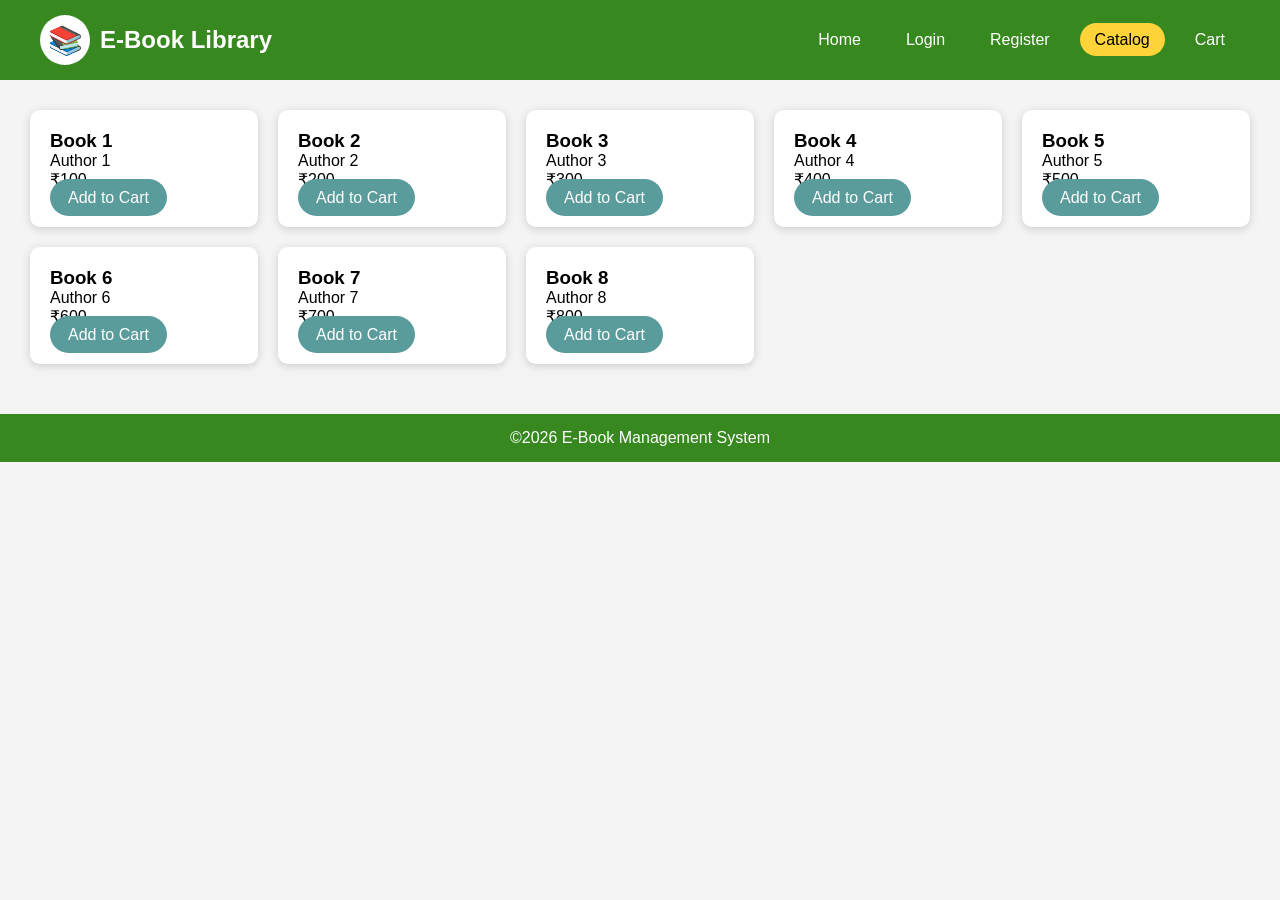
<file: Experiment-1/catalog.html>
<!DOCTYPE html>
<html>
    <head>
        <meta charset="UTF-8">
        <title>Catalog</title>
        <link rel="stylesheet" href="style.css">
    </head>
    <body>
        <header>
            <div class="logo">
                <div class="c">📚</div>
                <h2>E-Book Library</h2>
            </div>
            
            <nav>
                <ul>
                    <li>
                        <a href="index.html">Home</a>
                    </li>
                    <li>
                        <a href="login.html">Login</a>
                    </li>
                    <li>
                        <a href="register.html">Register</a>
                    </li>
                    <li>
                        <a href="catalog.html" class="active">Catalog</a>
                    </li>
                    <li>
                        <a href="cart.html">Cart</a>
                    </li>
                </ul>
            </nav>
        </header>
        
        <section class="books">
            <div class="card">
                
                <h3>Book 1</h3>
                <p>Author 1</p>
                <p>₹100</p>
                <a class="btn">Add to Cart</a>
                
            </div>
            <div class="card">
                <h3>Book 2</h3>
                <p>Author 2</p>
                <p>₹200</p>
                <a class="btn">Add to Cart</a>
            </div>
            <div class="card">
                <h3>Book 3</h3>
                <p>Author 3</p>
                <p>₹300</p>
                <a class="btn">Add to Cart</a>
            </div>
            <div class="card">
                <h3>Book 4</h3>
                <p>Author 4</p>
                <p>₹400</p>
                <a class="btn">Add to Cart</a>
            </div>
            <div class="card">
                <h3>Book 5</h3>
                <p>Author 5</p>
                <p>₹500</p>
                <a class="btn">Add to Cart</a>
            </div>
            <div class="card">
                <h3>Book 6</h3>
                <p>Author 6</p>
                <p>₹600</p>
                <a class="btn">Add to Cart</a>
            </div>
            <div class="card">
                <h3>Book 7</h3>
                <p>Author 7</p>
                <p>₹700</p>
                <a class="btn">Add to Cart</a>
            </div>
            <div class="card">
                <h3>Book 8</h3>
                <p>Author 8</p>
                <p>₹800</p>
                <a class="btn">Add to Cart</a>
            </div>
        </section>
        
        <footer>©2026 E-Book Management System</footer>
    
    </body>
</html>
</file>
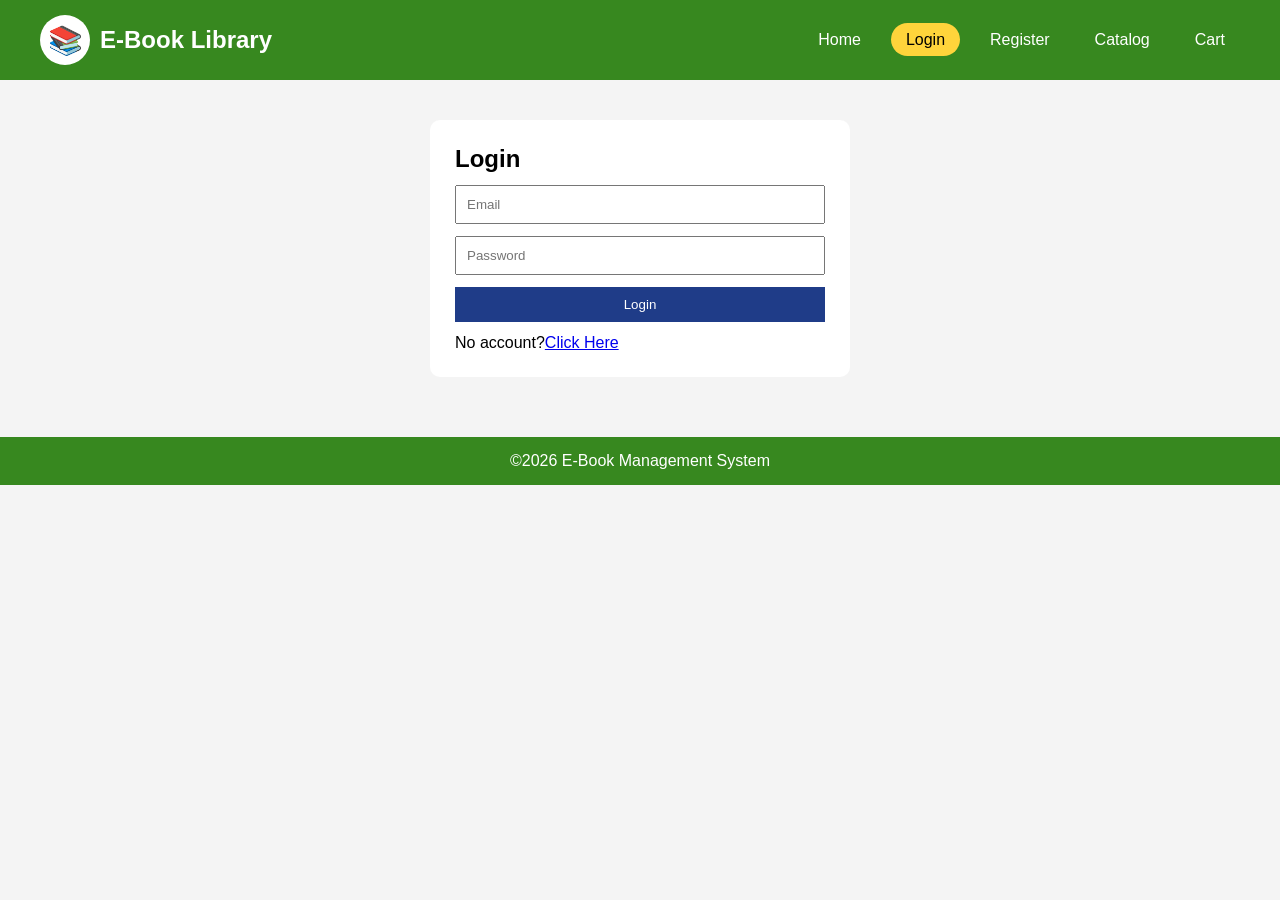
<file: Experiment-1/login.html>
<!DOCTYPE html>
<html>
    <head>
        <meta charset="UTF-8">
        <title>Login</title>
        <link rel="stylesheet" href="style.css">
    </head>
    <body>
        <header>
            <div class="logo">
                <div class="c">📚</div>
                <h2>E-Book Library</h2>
            </div>
            <nav>
                <ul>
                    <li>
                        <a href="index.html">Home</a>
                    </li>
                    <li>
                        <a href="login.html" class="active">Login</a>
                    </li>
                    <li>
                        <a href="register.html">Register</a>
                    </li>
                    <li>
                        <a href="catalog.html">Catalog</a>
                    </li>
                    <li>
                        <a href="cart.html">Cart</a>
                    </li>
                </ul>
            </nav>
        </header>
        <div class="center">
            <form class="form">
                <h2>Login</h2>
                <input placeholder="Email">
                <input type="password" placeholder="Password">
                <button>Login</button>
                <p>No account?<a href="register.html">Click Here</a></p>
            </form>
        </div>
        
        <footer>©2026 E-Book Management System

            
        </footer>
    </body>
</html>
</file>
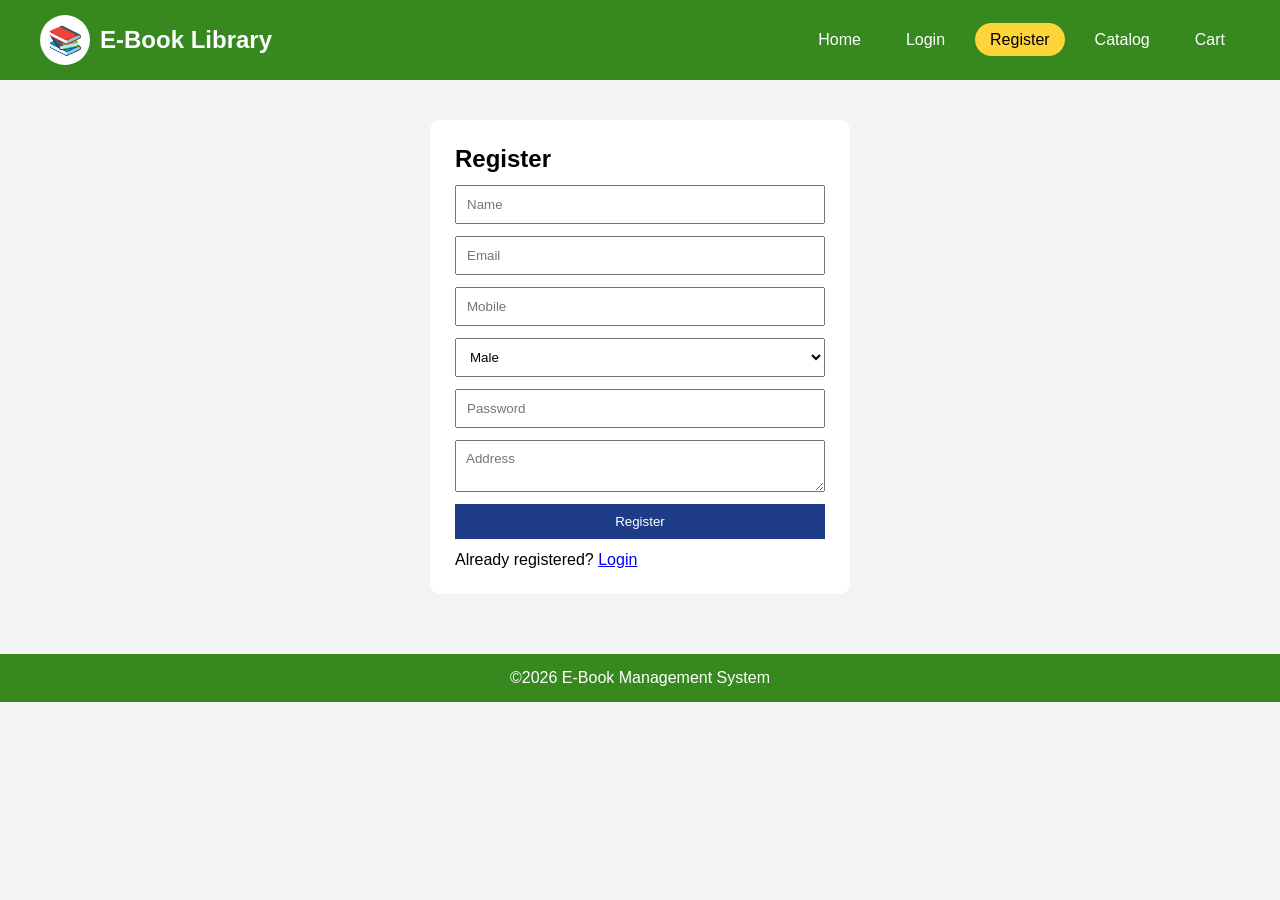
<file: Experiment-1/register.html>
<!DOCTYPE html>
<html>
    <head>
        <meta charset="UTF-8">
        <title>Register</title>
        <link rel="stylesheet" href="style.css">
    </head>
    <body>
        <header>
            <div class="logo">
                <div class="c">📚</div>
                <h2>E-Book Library</h2>
            </div><nav><ul><li><a href="index.html">Home</a></li>
                            <li><a href="login.html">Login</a></li>
                            <li><a href="register.html" class="active">Register</a></li>
                            <li><a href="catalog.html">Catalog</a></li>
                            <li><a href="cart.html">Cart</a></li>
                        </ul>
                    </nav>
        </header>
        <div class="center">
            <form class="form">
                <h2>Register</h2>
                <input placeholder="Name">
                <input placeholder="Email">
                <input placeholder="Mobile">
                <select><option>Male</option>
                    <option>Female</option>
                </select><input type="password" placeholder="Password">
                <textarea placeholder="Address"></textarea>
                <button>Register</button>
                <p>Already registered? <a href="login.html">Login</a></p>
            </form>
        </div>
        <footer>©2026 E-Book Management System</footer>
    </body>
</html>
</file>
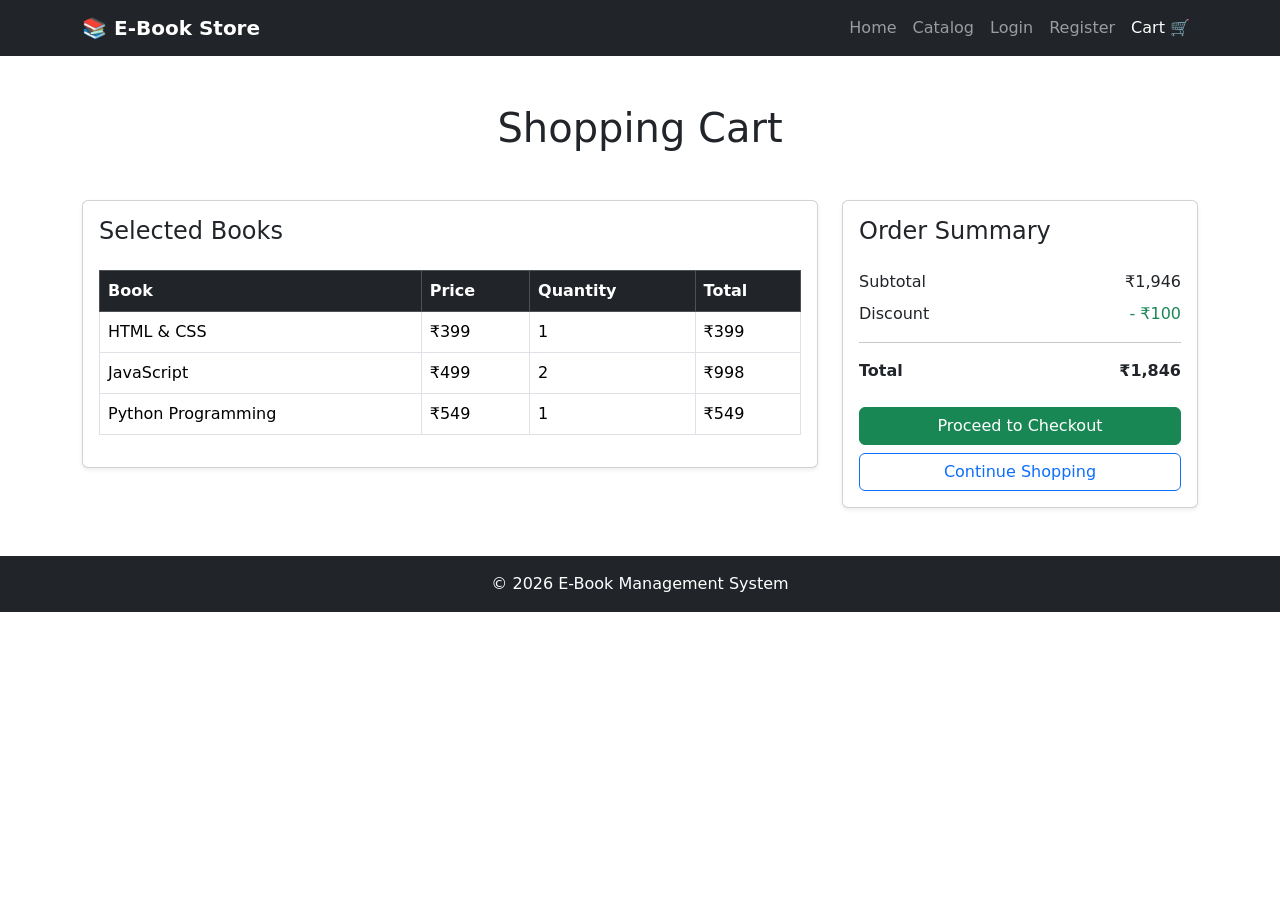
<file: Experiment-2/cart.html>
<!DOCTYPE html>
<html lang="en">
<head>
    <meta charset="UTF-8">
    <meta name="viewport" content="width=device-width, initial-scale=1.0">
    <title>Cart</title>
    <link href="https://cdn.jsdelivr.net/npm/bootstrap@5.3.8/dist/css/bootstrap.min.css"
      rel="stylesheet">
</head>
<body>
    <!-- ================= NAVBAR ================= -->

<nav class="navbar navbar-expand-lg navbar-dark bg-dark">


<div class="container">

    <a class="navbar-brand fw-bold"
       href="index.html">

        📚 E-Book Store

    </a>


    <button class="navbar-toggler"
            type="button"
            data-bs-toggle="collapse"
            data-bs-target="#navbarNav">

        <span class="navbar-toggler-icon"></span>

    </button>


    <div class="collapse navbar-collapse"
         id="navbarNav">

        <ul class="navbar-nav ms-auto">

            <li class="nav-item">

                <a class="nav-link"
                   href="index.html">

                    Home

                </a>

            </li>


            <li class="nav-item">

                <a class="nav-link"
                   href="catalog.html">

                    Catalog

                </a>

            </li>


            <li class="nav-item">

                <a class="nav-link"
                   href="login.html">

                    Login

                </a>

            </li>


            <li class="nav-item">

                <a class="nav-link"
                   href="register.html">

                    Register

                </a>

            </li>


            <li class="nav-item">

                <a class="nav-link active"
                   href="cart.html">

                    Cart 🛒

                </a>

            </li>

        </ul>

    </div>

</div>


</nav>

<!-- ================= CART ================= -->

<div class="container my-5">


<h1 class="text-center mb-5">
    Shopping Cart
</h1>


<div class="row g-4">


    <!-- ================= CART TABLE ================= -->

    <div class="col-12 col-lg-8">

        <div class="card shadow-sm">

            <div class="card-body">

                <h4 class="mb-4">
                    Selected Books
                </h4>


                <div class="table-responsive">

                    <table class="table table-bordered
                                  table-hover align-middle">

                        <thead class="table-dark">

                            <tr>

                                <th>
                                    Book
                                </th>

                                <th>
                                    Price
                                </th>

                                <th>
                                    Quantity
                                </th>

                                <th>
                                    Total
                                </th>

                            </tr>

                        </thead>


                        <tbody>

                            <tr>

                                <td>
                                    HTML & CSS
                                </td>

                                <td>
                                    ₹399
                                </td>

                                <td>
                                    1
                                </td>

                                <td>
                                    ₹399
                                </td>

                            </tr>


                            <tr>

                                <td>
                                    JavaScript
                                </td>

                                <td>
                                    ₹499
                                </td>

                                <td>
                                    2
                                </td>

                                <td>
                                    ₹998
                                </td>

                            </tr>


                            <tr>

                                <td>
                                    Python Programming
                                </td>

                                <td>
                                    ₹549
                                </td>

                                <td>
                                    1
                                </td>

                                <td>
                                    ₹549
                                </td>

                            </tr>

                        </tbody>

                    </table>

                </div>

            </div>

        </div>

    </div>


    <!-- ================= ORDER SUMMARY ================= -->

    <div class="col-12 col-lg-4">

        <div class="card shadow-sm">

            <div class="card-body">

                <h4 class="card-title mb-4">
                    Order Summary
                </h4>


                <div class="d-flex justify-content-between mb-2">

                    <span>
                        Subtotal
                    </span>

                    <span>
                        ₹1,946
                    </span>

                </div>


                <div class="d-flex justify-content-between mb-2">

                    <span>
                        Discount
                    </span>

                    <span class="text-success">
                        - ₹100
                    </span>

                </div>


                <hr>


                <div class="d-flex justify-content-between">

                    <strong>
                        Total
                    </strong>

                    <strong>
                        ₹1,846
                    </strong>

                </div>


                <button class="btn btn-success w-100 mt-4">

                    Proceed to Checkout

                </button>


                <a href="catalog.html"
                   class="btn btn-outline-primary w-100 mt-2">

                    Continue Shopping

                </a>

            </div>

        </div>

    </div>

</div>


</div>

<!-- ================= FOOTER ================= -->

<footer class="bg-dark text-white text-center p-3">


<p class="mb-0">

    © 2026 E-Book Management System

</p>


</footer>

<!-- Bootstrap JavaScript -->

<script src="https://cdn.jsdelivr.net/npm/bootstrap@5.3.8/dist/js/bootstrap.bundle.min.js">
</script>
</body>
</html>
</file>
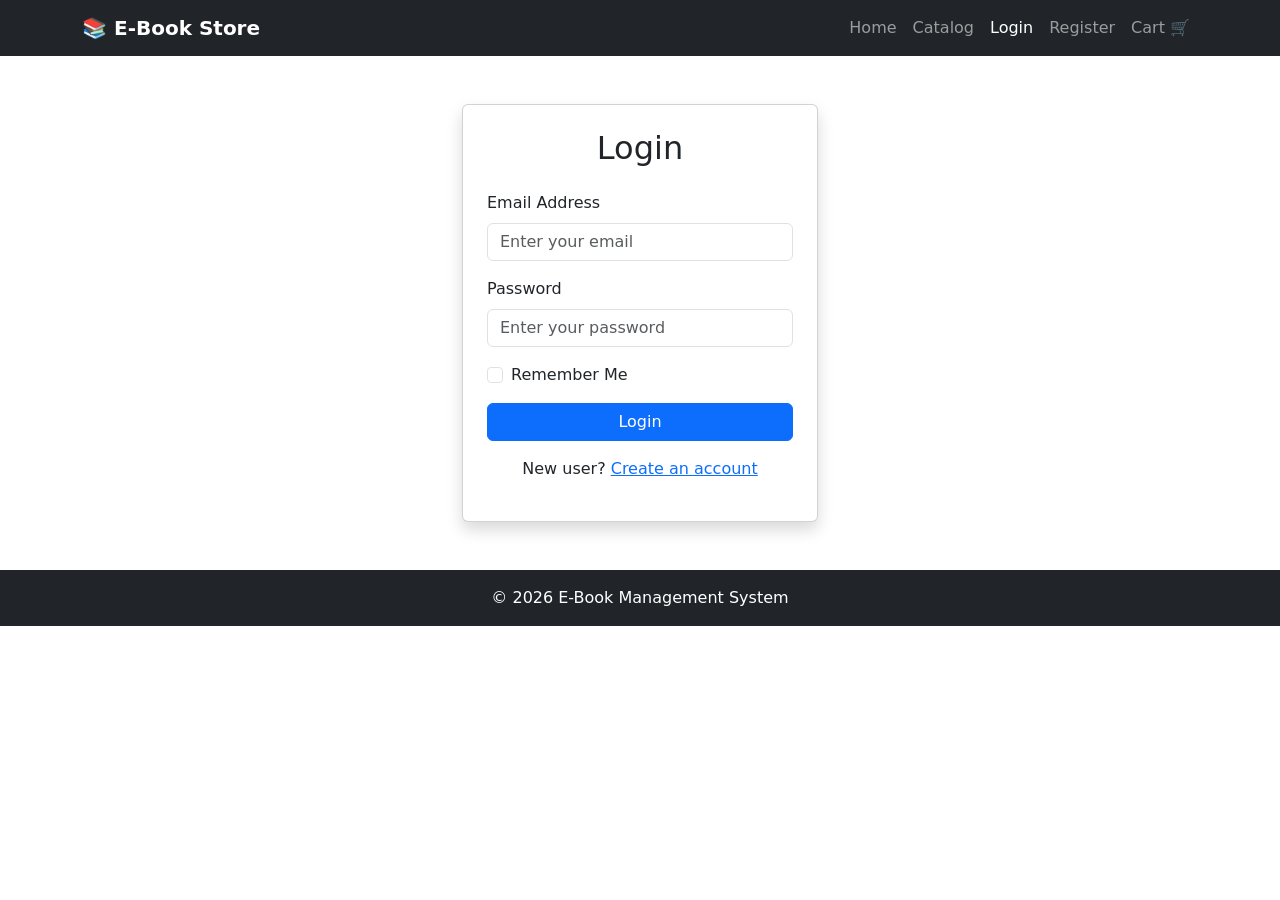
<file: Experiment-2/login.html>
<!DOCTYPE html>
<html lang="en">
<head>
    <meta charset="UTF-8">
    <meta name="viewport" content="width=device-width, initial-scale=1.0">
    <title>Login</title>
    <link href="https://cdn.jsdelivr.net/npm/bootstrap@5.3.8/dist/css/bootstrap.min.css"
      rel="stylesheet">
</head>
<body>
    <nav class="navbar navbar-expand-lg navbar-dark bg-dark">
<div class="container">

    <a class="navbar-brand fw-bold"
       href="index.html">

        📚 E-Book Store

    </a>


    <button class="navbar-toggler"
            type="button"
            data-bs-toggle="collapse"
            data-bs-target="#navbarNav">

        <span class="navbar-toggler-icon"></span>

    </button>


    <div class="collapse navbar-collapse"
         id="navbarNav">

        <ul class="navbar-nav ms-auto">

            <li class="nav-item">
                <a class="nav-link"
                   href="index.html">
                    Home
                </a>
            </li>

            <li class="nav-item">
                <a class="nav-link"
                   href="catalog.html">
                    Catalog
                </a>
            </li>

            <li class="nav-item">
                <a class="nav-link active"
                   href="login.html">
                    Login
                </a>
            </li>

            <li class="nav-item">
                <a class="nav-link"
                   href="register.html">
                    Register
                </a>
            </li>

            <li class="nav-item">
                <a class="nav-link"
                   href="cart.html">
                    Cart 🛒
                </a>
            </li>

        </ul>

    </div>

</div>


</nav>

<!-- ================= LOGIN FORM ================= -->

<div class="container my-5">


<div class="row justify-content-center">

    <div class="col-12 col-sm-10 col-md-6 col-lg-4">

        <div class="card shadow">

            <div class="card-body p-4">

                <h2 class="text-center mb-4">
                    Login
                </h2>


                <form>

                    <div class="mb-3">

                        <label for="email"
                               class="form-label">

                            Email Address

                        </label>

                        <input type="email"
                               id="email"
                               class="form-control"
                               placeholder="Enter your email"
                               required>

                    </div>


                    <div class="mb-3">

                        <label for="password"
                               class="form-label">

                            Password

                        </label>

                        <input type="password"
                               id="password"
                               class="form-control"
                               placeholder="Enter your password"
                               required>

                    </div>


                    <div class="form-check mb-3">

                        <input class="form-check-input"
                               type="checkbox"
                               id="remember">

                        <label class="form-check-label"
                               for="remember">

                            Remember Me

                        </label>

                    </div>


                    <button type="submit"
                            class="btn btn-primary w-100">

                        Login

                    </button>

                </form>


                <p class="text-center mt-3">

                    New user?

                    <a href="register.html">
                        Create an account
                    </a>

                </p>

            </div>

        </div>

    </div>

</div>


</div>

<!-- ================= FOOTER ================= -->

<footer class="bg-dark text-white text-center p-3">


<p class="mb-0">
    © 2026 E-Book Management System
</p>


</footer>

<!-- Bootstrap JavaScript -->

<script src="https://cdn.jsdelivr.net/npm/bootstrap@5.3.8/dist/js/bootstrap.bundle.min.js">
</script>
</body>
</html>
</file>
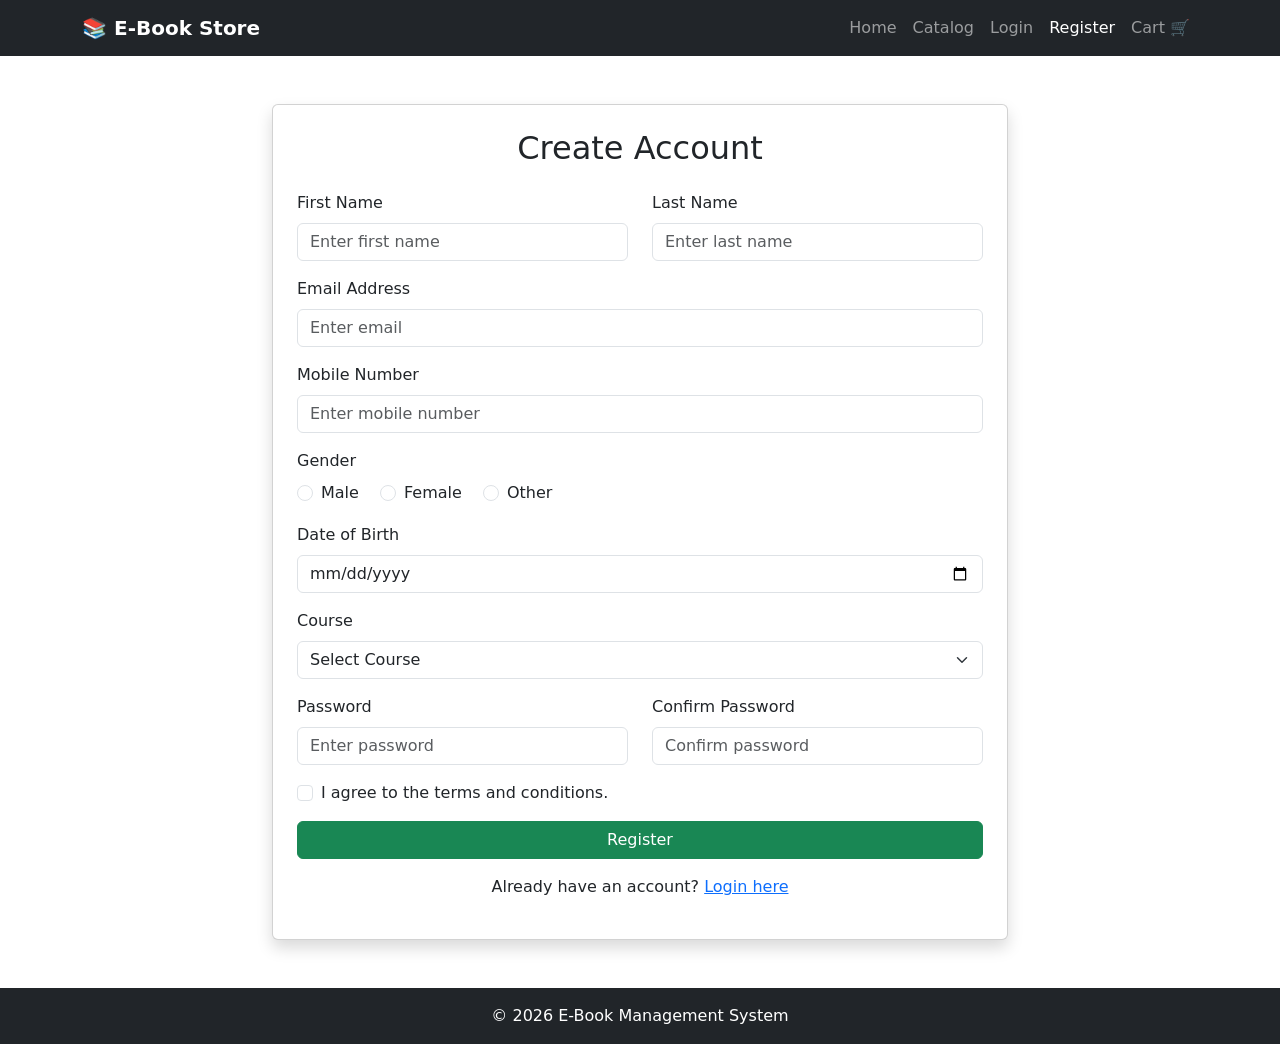
<file: Experiment-2/register.html>
<!DOCTYPE html>
<html lang="en">
<head>
    <meta charset="UTF-8">
    <meta name="viewport" content="width=device-width, initial-scale=1.0">
    <title>Register</title>
    <link href="https://cdn.jsdelivr.net/npm/bootstrap@5.3.8/dist/css/bootstrap.min.css"
      rel="stylesheet">
</head>
<body>
    <!-- ================= NAVBAR ================= -->

<nav class="navbar navbar-expand-lg navbar-dark bg-dark">


<div class="container">

    <a class="navbar-brand fw-bold"
       href="index.html">

        📚 E-Book Store

    </a>


    <button class="navbar-toggler"
            type="button"
            data-bs-toggle="collapse"
            data-bs-target="#navbarNav">

        <span class="navbar-toggler-icon"></span>

    </button>


    <div class="collapse navbar-collapse"
         id="navbarNav">

        <ul class="navbar-nav ms-auto">

            <li class="nav-item">
                <a class="nav-link"
                   href="index.html">
                    Home
                </a>
            </li>

            <li class="nav-item">
                <a class="nav-link"
                   href="catalog.html">
                    Catalog
                </a>
            </li>

            <li class="nav-item">
                <a class="nav-link"
                   href="login.html">
                    Login
                </a>
            </li>

            <li class="nav-item">
                <a class="nav-link active"
                   href="register.html">
                    Register
                </a>
            </li>

            <li class="nav-item">
                <a class="nav-link"
                   href="cart.html">
                    Cart 🛒
                </a>
            </li>

        </ul>

    </div>

</div>


</nav>

<!-- ================= REGISTRATION ================= -->

<div class="container my-5">


<div class="row justify-content-center">

    <div class="col-12 col-md-10 col-lg-8">

        <div class="card shadow">

            <div class="card-body p-4">

                <h2 class="text-center mb-4">
                    Create Account
                </h2>


                <form>


                    <!-- Name -->

                    <div class="row">

                        <div class="col-12 col-md-6 mb-3">

                            <label for="firstName"
                                   class="form-label">

                                First Name

                            </label>

                            <input type="text"
                                   id="firstName"
                                   class="form-control"
                                   placeholder="Enter first name"
                                   required>

                        </div>


                        <div class="col-12 col-md-6 mb-3">

                            <label for="lastName"
                                   class="form-label">

                                Last Name

                            </label>

                            <input type="text"
                                   id="lastName"
                                   class="form-control"
                                   placeholder="Enter last name"
                                   required>

                        </div>

                    </div>


                    <!-- Email -->

                    <div class="mb-3">

                        <label for="email"
                               class="form-label">

                            Email Address

                        </label>

                        <input type="email"
                               id="email"
                               class="form-control"
                               placeholder="Enter email"
                               required>

                    </div>


                    <!-- Mobile -->

                    <div class="mb-3">

                        <label for="mobile"
                               class="form-label">

                            Mobile Number

                        </label>

                        <input type="tel"
                               id="mobile"
                               class="form-control"
                               placeholder="Enter mobile number"
                               required>

                    </div>


                    <!-- Gender -->

                    <div class="mb-3">

                        <label class="form-label">
                            Gender
                        </label>

                        <div>

                            <div class="form-check form-check-inline">

                                <input class="form-check-input"
                                       type="radio"
                                       name="gender"
                                       id="male"
                                       value="male">

                                <label class="form-check-label"
                                       for="male">

                                    Male

                                </label>

                            </div>


                            <div class="form-check form-check-inline">

                                <input class="form-check-input"
                                       type="radio"
                                       name="gender"
                                       id="female"
                                       value="female">

                                <label class="form-check-label"
                                       for="female">

                                    Female

                                </label>

                            </div>


                            <div class="form-check form-check-inline">

                                <input class="form-check-input"
                                       type="radio"
                                       name="gender"
                                       id="other"
                                       value="other">

                                <label class="form-check-label"
                                       for="other">

                                    Other

                                </label>

                            </div>

                        </div>

                    </div>


                    <!-- Date of Birth -->

                    <div class="mb-3">

                        <label for="dob"
                               class="form-label">

                            Date of Birth

                        </label>

                        <input type="date"
                               id="dob"
                               class="form-control">

                    </div>


                    <!-- Course -->

                    <div class="mb-3">

                        <label for="course"
                               class="form-label">

                            Course

                        </label>

                        <select id="course"
                                class="form-select">

                            <option selected>
                                Select Course
                            </option>

                            <option>
                                B.Tech
                            </option>

                            <option>
                                M.Tech
                            </option>

                            <option>
                                MCA
                            </option>

                            <option>
                                MBA
                            </option>

                        </select>

                    </div>


                    <!-- Password -->

                    <div class="row">

                        <div class="col-12 col-md-6 mb-3">

                            <label for="password"
                                   class="form-label">

                                Password

                            </label>

                            <input type="password"
                                   id="password"
                                   class="form-control"
                                   placeholder="Enter password"
                                   required>

                        </div>


                        <div class="col-12 col-md-6 mb-3">

                            <label for="confirmPassword"
                                   class="form-label">

                                Confirm Password

                            </label>

                            <input type="password"
                                   id="confirmPassword"
                                   class="form-control"
                                   placeholder="Confirm password"
                                   required>

                        </div>

                    </div>


                    <!-- Terms -->

                    <div class="form-check mb-3">

                        <input class="form-check-input"
                               type="checkbox"
                               id="terms"
                               required>

                        <label class="form-check-label"
                               for="terms">

                            I agree to the terms and conditions.

                        </label>

                    </div>


                    <!-- Submit -->

                    <button type="submit"
                            class="btn btn-success w-100">

                        Register

                    </button>


                </form>


                <p class="text-center mt-3">

                    Already have an account?

                    <a href="login.html">
                        Login here
                    </a>

                </p>

            </div>

        </div>

    </div>

</div>


</div>

<!-- ================= FOOTER ================= -->

<footer class="bg-dark text-white text-center p-3">


<p class="mb-0">
    © 2026 E-Book Management System
</p>


</footer>

<!-- Bootstrap JavaScript -->

<script src="https://cdn.jsdelivr.net/npm/bootstrap@5.3.8/dist/js/bootstrap.bundle.min.js">
</script>

</body>
</html>
</file>
<file: Experiment-1/style.css>
*{margin:0;padding:0;box-sizing:border-box;font-family:Arial,sans-serif}
body{background:#f4f4f4}
header{display:flex;justify-content:space-between;align-items:center;background:#37881f;color:#fff;padding:15px 40px}
.logo{display:flex;align-items:center;gap:10px}
.logo .c{width:50px;height:50px;border-radius:50%;background:#fff;color:#1f3c88;display:flex;align-items:center;justify-content:center;font-size:28px}
nav ul{display:flex;list-style:none;gap:15px}
nav a{text-decoration:none;color:#fff;padding:8px 15px;border-radius:20px}
.active,nav a:hover{background:#ffd43b;color:#000}
.hero{display:flex;justify-content:space-between;align-items:center;padding:40px}
.hero img{width:420px;border-radius:12px}
.btn{background:#5a9c9c;color:#fff;padding:10px 18px;border-radius:20px;text-decoration:none}
.features,.books{display:grid;grid-template-columns:repeat(auto-fit,minmax(220px,1fr));gap:20px;padding:30px}
.card{background:#fff;padding:20px;border-radius:10px;box-shadow:0 2px 8px #ccc}
.center{display:flex;justify-content:center;align-items:center;padding:40px}
.form{background:#fff;padding:25px;border-radius:10px;width:420px;display:flex;flex-direction:column;gap:12px}
.form input,.form textarea,.form select{padding:10px}
.form button{padding:10px;background:#1f3c88;color:#fff;border:none}
.table{padding:30px}
.table table{width:100%;border-collapse:collapse;background:#fff}
.table th,.table td{border:1px solid #ccc;padding:10px;text-align:center}
footer{text-align:center;background:#37881f;color:#fff;padding:15px;margin-top:20px}
</file>
